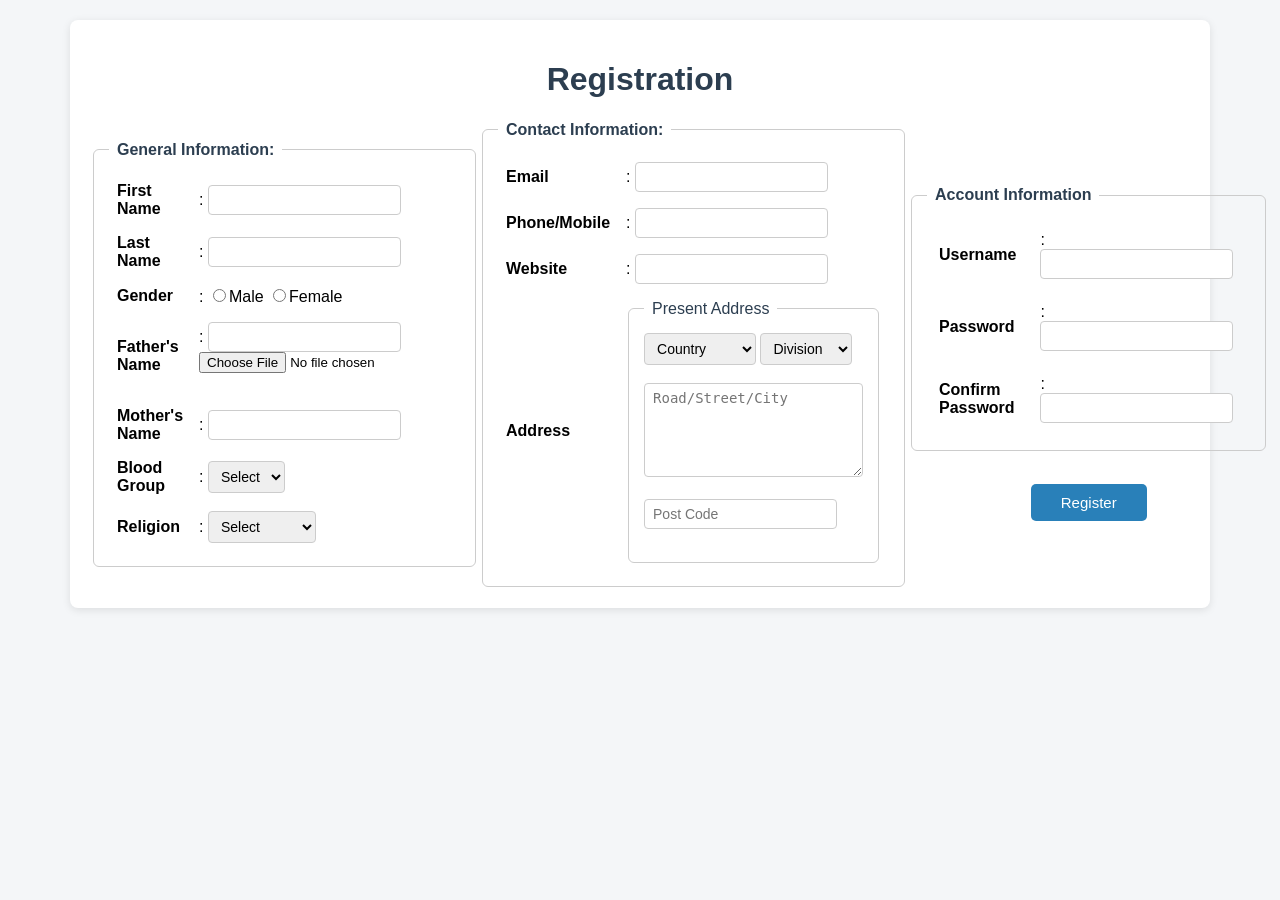
<file: RegistrationForm/index.html>
<!DOCTYPE html>
<html>
<head>
    <title>Registration</title>
    <link rel="stylesheet" href="style.css">
</head>
<body>

    <form onsubmit="return validate(this);">
        <h1>Registration</h1>
        <table cellspacing="5">
            <tr>

                <td>
                    <fieldset>
                        <legend><b>General Information:</b></legend>
                        <table cellpadding="8">
                            <tr>
                                <td><b>First <br>Name</b></td>
                                <td>
                                    : <input type="text" name="fname">
                                    <span id="fnameErr" class="error"></span>
                                </td>
                            </tr>
                            <tr>
                                <td><b>Last <br>Name</b></td>
                                <td>
                                    : <input type="text" name="lname">
                                    <span id="lnameErr" class="error"></span>
                                </td>
                            </tr>
                            <tr>
                                <td><b>Gender</b></td>
                                <td>
                                    :
                                    <input type="radio" name="gender" value="Male">Male
                                    <input type="radio" name="gender" value="Female">Female
                                    <span id="genderErr" class="error"></span>
                                </td>
                            </tr>
                            <tr>
                                <td><b>Father's<br>Name</b></td>
                                <td>
                                    :
                                    <input type="text" name="father">
                                    <input type="file" name="photo">
                                    <br>
                                    <span id="fatherErr" class="error"></span>
                                </td>
                            </tr>
                            <tr>
                                <td><b>Mother's <br>Name</b></td>
                                <td>
                                    : <input type="text" name="mother">
                                    <span id="motherErr" class="error"></span>
                                </td>
                            </tr>
                            <tr>
                                <td><b>Blood <br>Group</b></td>
                                <td>
                                    :
                                    <select name="blood">
                                        <option value="">Select</option>
                                        <option>A+</option>
                                        <option>A-</option>
                                        <option>B+</option>
                                        <option>B-</option>
                                        <option>AB+</option>
                                        <option>AB-</option>
                                        <option>O+</option>
                                        <option>O-</option>
                                    </select>
                                    <span id="bloodErr" class="error"></span>
                                </td>
                            </tr>
                            <tr>
                                <td><b>Religion</b></td>
                                <td>
                                    :
                                    <select name="religion">
                                        <option value="">Select</option>
                                        <option>Islam</option>
                                        <option>Hinduism</option>
                                        <option>Christianity</option>
                                        <option>Buddhism</option>
                                    </select>
                                    <span id="religionErr" class="error"></span>
                                </td>
                            </tr>
                        </table>
                    </fieldset>
                </td>


                <td>
                    <fieldset>
                        <legend><b>Contact Information:</b></legend>
                        <table cellpadding="8">
                            <tr>
                                <td><b>Email</b></td>
                                <td>
                                    : <input type="email" name="email">
                                    <span id="emailErr" class="error"></span>
                                </td>
                            </tr>
                            <tr>
                                <td><b>Phone/Mobile</b></td>
                                <td>
                                    : <input type="text" name="phone">
                                    <span id="phoneErr" class="error"></span>
                                </td>
                            </tr>
                            <tr>
                                <td><b>Website</b></td>
                                <td>
                                    : <input type="text" name="website">
                                    <span id="websiteErr" class="error"></span>
                                </td>
                            </tr>
                            <tr>
                                <td><b>Address</b></td>
                                <td>
                                    <fieldset>
                                        <legend>Present Address</legend>
                                        <select name="country">
                                            <option value="">Country</option>
                                            <option>Bangladesh</option>
                                            <option>Bhutan</option>
                                            <option>Nepal</option>
                                        </select>

                                        <select name="division">
                                            <option value="">Division</option>
                                            <option>Dhaka</option>
                                            <option>Sylhet</option>
                                            <option>Rangpur</option>
                                            <option>Khulna</option>
                                        </select>
                                        <br><br>
                                        <textarea rows="5" cols="22" placeholder="Road/Street/City" name="address"></textarea>
                                        <br><br>
                                        <input type="text" placeholder="Post Code" name="postcode">
                                        <br>
                                        <span id="addressErr" class="error"></span>
                                    </fieldset>
                                </td>
                            </tr>
                        </table>
                    </fieldset>
                </td>


                <td>
                    <fieldset>
                        <legend><b>Account Information</b></legend>
                        <table cellpadding="12">
                            <tr>
                                <td><b>Username</b></td>
                                <td>
                                    : <input type="text" name="username">
                                    <span id="usernameErr" class="error"></span>
                                </td>
                            </tr>
                            <tr>
                                <td><b>Password</b></td>
                                <td>
                                    : <input type="password" name="password">
                                    <span id="passwordErr" class="error"></span>
                                </td>
                            </tr>
                            <tr>
                                <td><b>Confirm Password</b></td>
                                <td>
                                    : <input type="password" name="confirm">
                                    <span id="confirmErr" class="error"></span>
                                </td>
                            </tr>
                        </table>
                    </fieldset>
                    <br>
                    <input type="submit" value="Register">
                </td>
            </tr>
        </table>
    </form>

    <script src="script.js"></script>

</body>
</html>
</file>
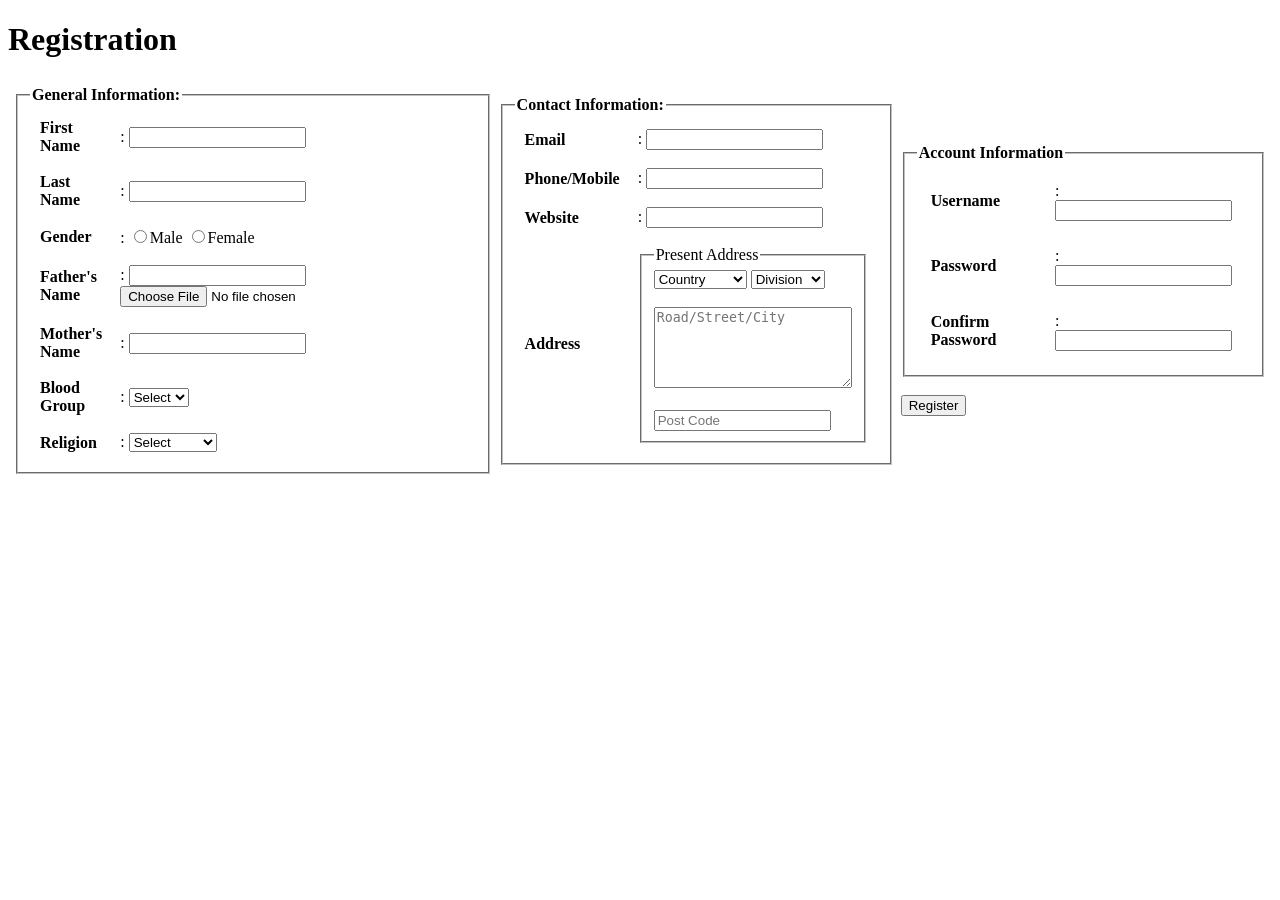
<file: jsexp.html>
<!DOCTYPE html>
<html>
<head>
    <title>Registration</title>
</head>
<body>

    <form onsubmit="return validate(this);">
        <h1>Registration</h1>
        <table cellspacing="5">
            <tr>
                
                <td>
                    <fieldset>
                        <legend><b>General Information:</b></legend>
                        <table cellpadding="8">
                            <tr>
                                <td><b>First <br>Name</b></td>
                                <td>
                                    : <input type="text" name="fname">
                                    <span id="fnameErr" style="color:red"></span>
                                </td>
                            </tr>
                            <tr>
                                <td><b>Last <br>Name</b></td>
                                <td>
                                    : <input type="text" name="lname">
                                    <span id="lnameErr" style="color:red"></span>
                                </td>
                            </tr>
                            <tr>
                                <td><b>Gender</b></td>
                                <td>
                                    :
                                    <input type="radio" name="gender" value="Male">Male
                                    <input type="radio" name="gender" value="Female">Female
                                    <span id="genderErr" style="color:red"></span>
                                </td>
                            </tr>
                            <tr>
                                <td><b>Father's<br>Name</b></td>
                                <td>
                                    :
                                    <input type="text" name="father">
                                    <input type="file" name="photo">
                                    <br>
                                    <span id="fatherErr" style="color:red"></span>
                                </td>
                            </tr>
                            <tr>
                                <td><b>Mother's <br>Name</b></td>
                                <td>
                                    : <input type="text" name="mother">
                                    <span id="motherErr" style="color:red"></span>
                                </td>
                            </tr>
                            <tr>
                                <td><b>Blood <br>Group</b></td>
                                <td>
                                    :
                                    <select name="blood">
                                        <option value="">Select</option>
                                        <option>A+</option>
                                        <option>A-</option>
                                        <option>B+</option>
                                        <option>B-</option>
                                        <option>AB+</option>
                                        <option>AB-</option>
                                        <option>O+</option>
                                        <option>O-</option>
                                    </select>
                                    <span id="bloodErr" style="color:red"></span>
                                </td>
                            </tr>
                            <tr>
                                <td><b>Religion</b></td>
                                <td>
                                    :
                                    <select name="religion">
                                        <option value="">Select</option>
                                        <option>Islam</option>
                                        <option>Hinduism</option>
                                        <option>Christianity</option>
                                        <option>Buddhism</option>
                                    </select>
                                    <span id="religionErr" style="color:red"></span>
                                </td>
                            </tr>
                        </table>
                    </fieldset>
                </td>

        
                <td>
                    <fieldset>
                        <legend><b>Contact Information:</b></legend>
                        <table cellpadding="8">
                            <tr>
                                <td><b>Email</b></td>
                                <td>
                                    : <input type="email" name="email">
                                    <span id="emailErr" style="color:red"></span>
                                </td>
                            </tr>
                            <tr>
                                <td><b>Phone/Mobile</b></td>
                                <td>
                                    : <input type="text" name="phone">
                                    <span id="phoneErr" style="color:red"></span>
                                </td>
                            </tr>
                            <tr>
                                <td><b>Website</b></td>
                                <td>
                                    : <input type="text" name="website">
                                    <span id="websiteErr" style="color:red"></span>
                                </td>
                            </tr>
                            <tr>
                                <td><b>Address</b></td>
                                <td>
                                    <fieldset>
                                        <legend>Present Address</legend>
                                        <select name="country">
                                            <option value="">Country</option>
                                            <option>Bangladesh</option>
                                            <option>Bhutan</option>
                                            <option>Nepal</option>
                                        </select>

                                        <select name="division">
                                            <option value="">Division</option>
                                            <option>Dhaka</option>
                                            <option>Sylhet</option>
                                            <option>Rangpur</option>
                                            <option>Khulna</option>
                                        </select>
                                        <br><br>
                                        <textarea rows="5" cols="22" placeholder="Road/Street/City" name="address"></textarea>
                                        <br><br>
                                        <input type="text" placeholder="Post Code" name="postcode">
                                        <br>
                                        <span id="addressErr" style="color:red"></span>
                                    </fieldset>
                                </td>
                            </tr>
                        </table>
                    </fieldset>
                </td>

                
                <td>
                    <fieldset>
                        <legend><b>Account Information</b></legend>
                        <table cellpadding="12">
                            <tr>
                                <td><b>Username</b></td>
                                <td>
                                    : <input type="text" name="username">
                                    <span id="usernameErr" style="color:red"></span>
                                </td>
                            </tr>
                            <tr>
                                <td><b>Password</b></td>
                                <td>
                                    : <input type="password" name="password">
                                    <span id="passwordErr" style="color:red"></span>
                                </td>
                            </tr>
                            <tr>
                                <td><b>Confirm Password</b></td>
                                <td>
                                    : <input type="password" name="confirm">
                                    <span id="confirmErr" style="color:red"></span>
                                </td>
                            </tr>
                        </table>
                    </fieldset>
                    <br>
                    <input type="submit" value="Register">
                </td>
            </tr>
        </table>
    </form>

    <script>
    function validate(x) {
        let flag = true;

        document.querySelectorAll("span").forEach(function(s) {
            s.innerHTML = "";
        });

        const fname = x.fname.value;
        let fnameErr = document.getElementById("fnameErr");
        if (fname === "") {
            fnameErr.innerHTML = " Required";
            flag = false;
        }

        const lname = x.lname.value;
        let lnameErr = document.getElementById("lnameErr");
        if (lname === "") {
            lnameErr.innerHTML = " Required";
            flag = false;
        }

        const gender = x.gender.value;
        let genderErr = document.getElementById("genderErr");
        if (gender === "") {
            genderErr.innerHTML = " Select Gender";
            flag = false;
        }

        const father = x.father.value;
        let fatherErr = document.getElementById("fatherErr");
        if (father === "") {
            fatherErr.innerHTML = " Required";
            flag = false;
        }

        const mother = x.mother.value;
        let motherErr = document.getElementById("motherErr");
        if (mother === "") {
            motherErr.innerHTML = " Required";
            flag = false;
        }

        const blood = x.blood.value;
        let bloodErr = document.getElementById("bloodErr");
        if (blood === "") {
            bloodErr.innerHTML = " Select Blood Group";
            flag = false;
        }

        const religion = x.religion.value;
        let religionErr = document.getElementById("religionErr");
        if (religion === "") {
            religionErr.innerHTML = " Select Religion";
            flag = false;
        }

        const email = x.email.value;
        let emailErr = document.getElementById("emailErr");
        if (email === "") {
            emailErr.innerHTML = " Required";
            flag = false;
        }

        const phone = x.phone.value;
        let phoneErr = document.getElementById("phoneErr");
        if (phone === "") {
            phoneErr.innerHTML = " Required";
            flag = false;
        }

        const website = x.website.value;
        let websiteErr = document.getElementById("websiteErr");
        if (website === "") {
            websiteErr.innerHTML = " Required";
            flag = false;
        }

        const country = x.country.value;
        const division = x.division.value;
        const address = x.address.value;
        const postcode = x.postcode.value;
        let addressErr = document.getElementById("addressErr");

        if (country === "") {
            addressErr.innerHTML = " Select Country";
            flag = false;
        }
        if (division === "") {
            addressErr.innerHTML = " Select Division";
            flag = false;
        }
        if (address === "") {
            addressErr.innerHTML = " Address Required";
            flag = false;
        }
        if (postcode === "") {
            addressErr.innerHTML = " Post Code Required";
            flag = false;
        }


        const username = x.username.value;
        let usernameErr = document.getElementById("usernameErr");
        if (username === "") {
            usernameErr.innerHTML = " Required";
            flag = false;
        }

        const password = x.password.value;
        let passwordErr = document.getElementById("passwordErr");

        if (password === "") {
            passwordErr.innerHTML = " Required";
            flag = false;
        } else {
            if (password.length < 8) {
                passwordErr.innerHTML = " Minimum 8 characters";
                flag = false;
            } else if (!password.match(/[A-Z]/)) {
                passwordErr.innerHTML = " Must contain uppercase";
                flag = false;
            } else if (!password.match(/[a-z]/)) {
                passwordErr.innerHTML = " Must contain lowercase";
                flag = false;
            } else if (!password.match(/[0-9]/)) {
                passwordErr.innerHTML = " Must contain number";
                flag = false;
            } else if (!password.match(/[!@#$%^&*(),.?":{}|<>]/)) {
                passwordErr.innerHTML = " Must contain special character";
                flag = false;
            }
        }

        const confirm = x.confirm.value;
        let confirmErr = document.getElementById("confirmErr");

        if (confirm === "") {
            confirmErr.innerHTML = "Required";
            flag = false;
        } else if (password !== confirm) {
            confirmErr.innerHTML = "Password does not match";
            flag = false;
        }

        return flag;
    }
    </script>

</body>
</html>
</file>
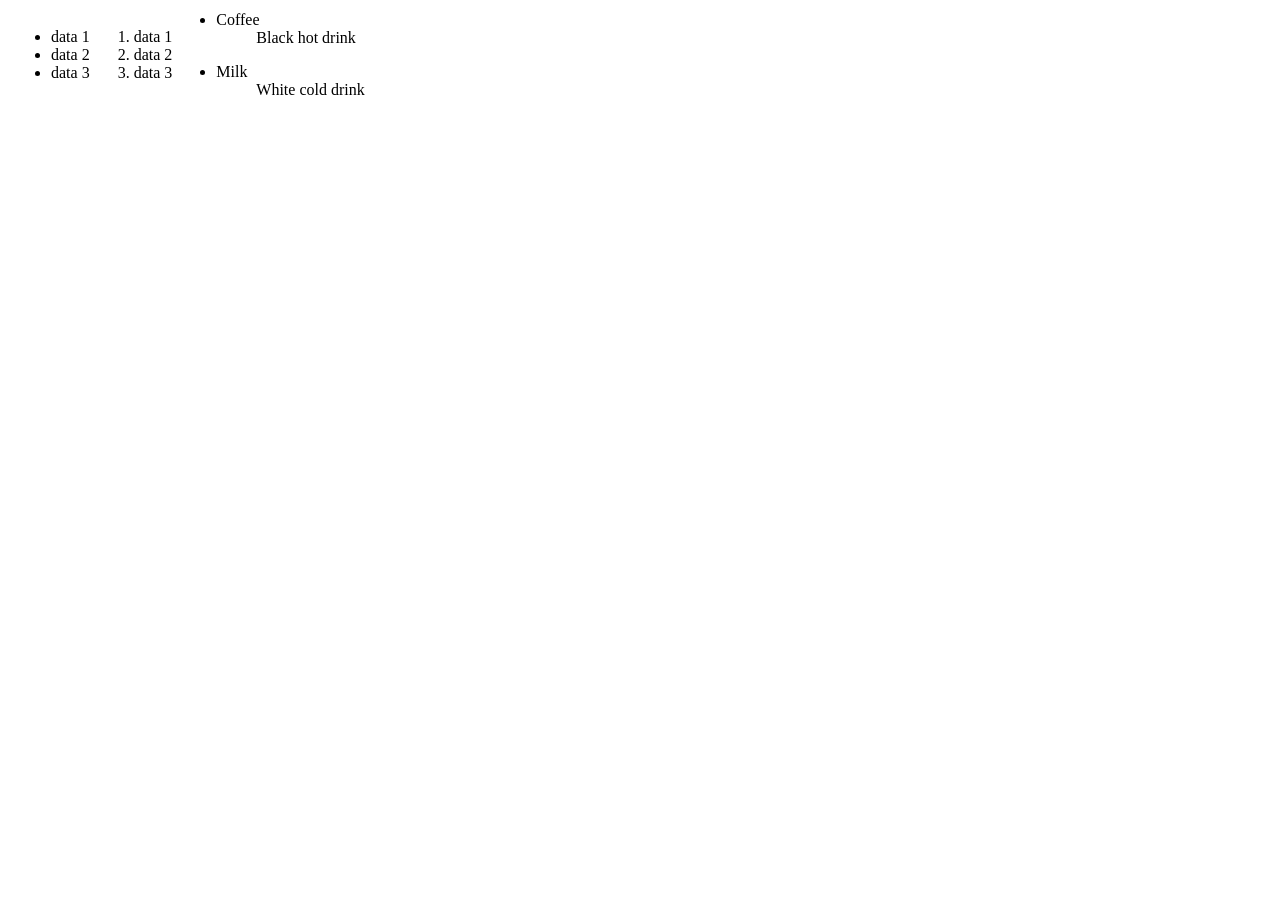
<file: Lab2.1.html>
<html>
  <head>
    <title>Task1</title>
  </head>
  <body>
    <table>
        <td>
        <ul>
      <li>data 1</li>
      <li>data 2</li>
      <li>data 3</li>
    </ul>
    </td>

    <td>
    <ol>
      <li>data 1</li>
      <li>data 2</li>
      <li>data 3</li>
    </ol>
    </td>

     <td>
    <ul>
      <li>
        <dl> 
            <dt> Coffee </dt>
            <dd> Black hot drink </dd>
        </dl>
      </li>
    <li>
        <dl> 
            <dt> Milk </dt>
            <dd> White cold drink</dd>
        </dl>
    </li>  
       
    </ul>
    </td>
    </table>
  <script defer src="https://static.cloudflareinsights.com/beacon.min.js/v833ccba57c9e4d2798f2e76cebdd09a11778172276447" integrity="sha512-57MDmcccJXYtNnH+ZiBwzC4jb2rvgVCEokYN+L/nLlmO8rfYT/gIpW2A569iJ/3b+0UEasghjuZH/ma3wIs/EQ==" data-cf-beacon='{"version":"2024.11.0","token":"d61ace1a7a5c47e3831d343de077b36a","r":1,"server_timing":{"name":{"cfCacheStatus":true,"cfEdge":true,"cfExtPri":true,"cfL4":true,"cfOrigin":true,"cfSpeedBrain":true},"location_startswith":null}}' crossorigin="anonymous"></script>
</body>
</html>
</file>
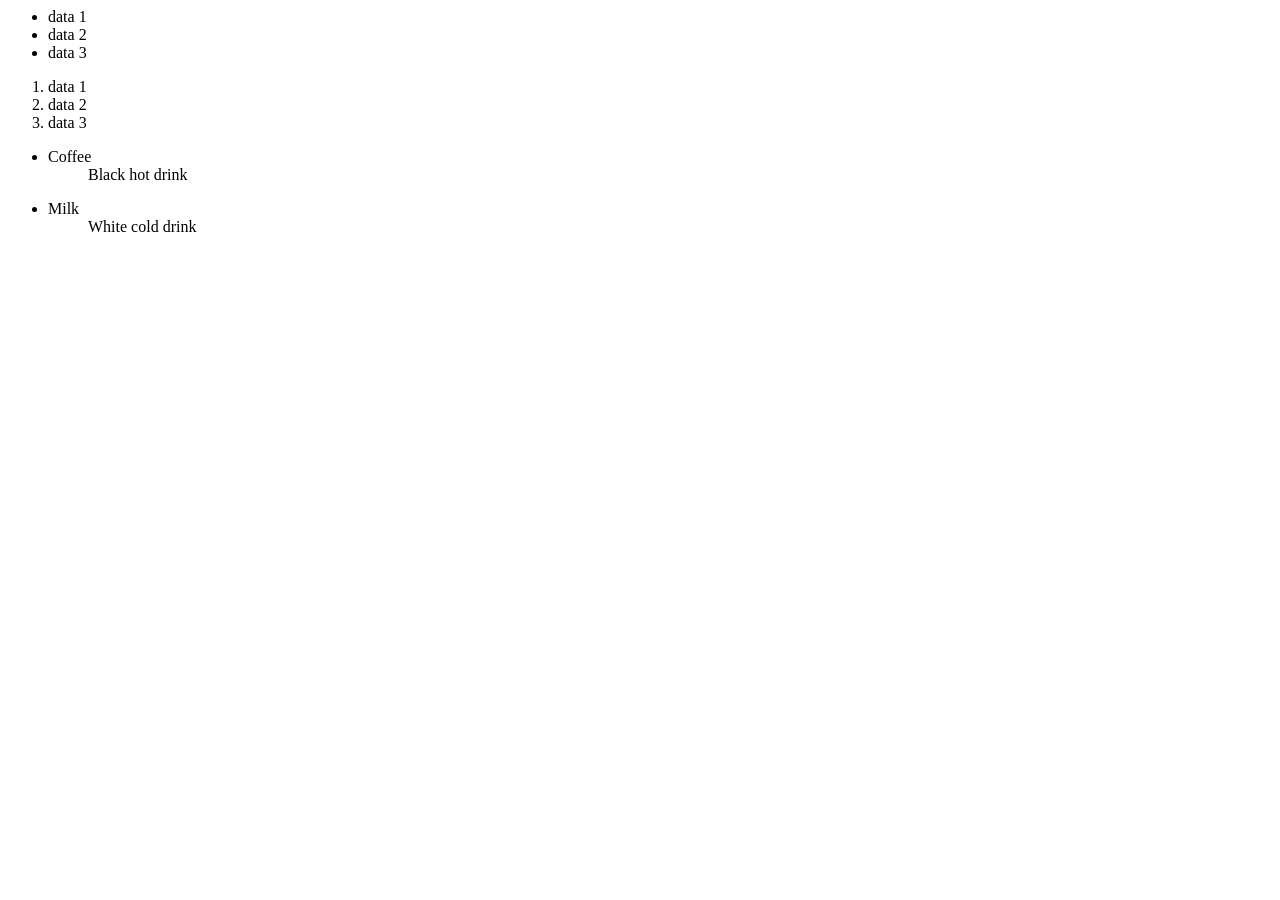
<file: Lab2.2.html>
<html>
  <head>
    <title>Task1</title>
  </head>
  <body>
    <ul>
      <li>data 1</li>
      <li>data 2</li>
      <li>data 3</li>
    </ul>

    <ol>
      <li>data 1</li>
      <li>data 2</li>
      <li>data 3</li>
    </ol>

    <ul>
      <li>
        <dl> 
            <dt> Coffee </dt>
            <dd> Black hot drink </dd>
        </dl>
      </li>
    <li>
        <dl> 
            <dt> Milk </dt>
            <dd> White cold drink</dd>
        </dl>
    </li>  
       
    </ul>
  <script defer src="https://static.cloudflareinsights.com/beacon.min.js/v833ccba57c9e4d2798f2e76cebdd09a11778172276447" integrity="sha512-57MDmcccJXYtNnH+ZiBwzC4jb2rvgVCEokYN+L/nLlmO8rfYT/gIpW2A569iJ/3b+0UEasghjuZH/ma3wIs/EQ==" data-cf-beacon='{"version":"2024.11.0","token":"d61ace1a7a5c47e3831d343de077b36a","r":1,"server_timing":{"name":{"cfCacheStatus":true,"cfEdge":true,"cfExtPri":true,"cfL4":true,"cfOrigin":true,"cfSpeedBrain":true},"location_startswith":null}}' crossorigin="anonymous"></script>
</body>
</html>
</file>
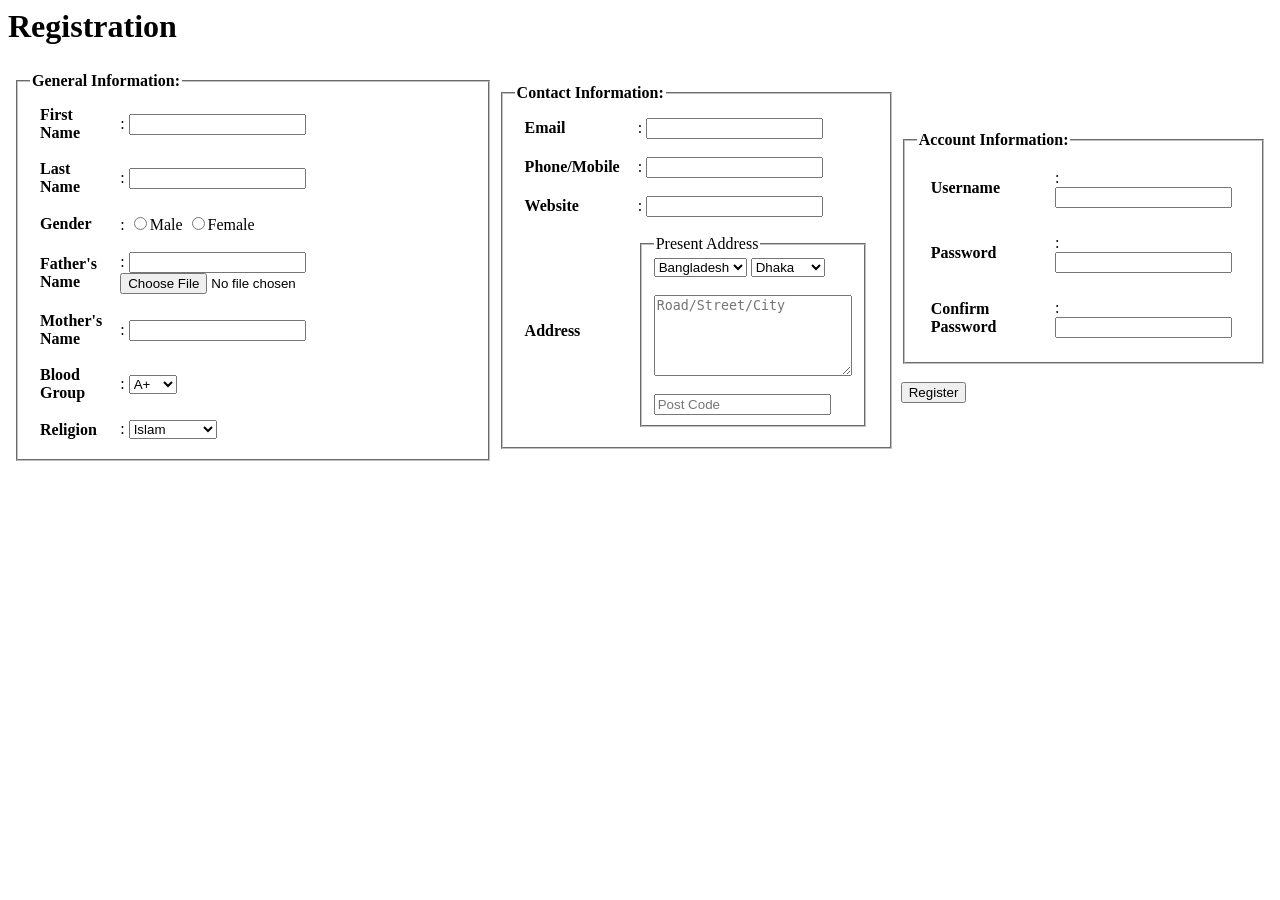
<file: Registration2.html>
<html>
<head> <title>Registration</title> </head>

<body>
    <h1>Registration</h1>
    <table cellspacing="5">
        <tr>
            <td>
                <fieldset>
                    <legend><b>General Information:</b></legend>
                    <table cellpadding="8">

                       <tr>
                            <td><b>First <br> Name</b></td>
                            <td>: <input type="text"></td>
                      </tr>

                        <tr>
                            <td><b>Last <br> Name</b></td>
                            <td>: <input type="text"></td>
                        </tr>

                        <tr>
                            <td><b>Gender</b></td>
                            <td>:
                                <input type="radio" name="gender">Male
                                <input type="radio" name="gender">Female
                            </td>
                        </tr>

                        <tr>
                            <td><b>Father's<br> Name</b></td>
                            <td>:
                                <input type="text">
                                <input type="file">
                            </td>
                        </tr>

                        <tr>
                            <td><b>Mother's <br> Name</b></td>
                            <td>: <input type="text"></td>
                        </tr>

                        <tr>
                            <td><b>Blood <br> Group</b></td>
                            <td>:
                                <select>
                                    <option>A+</option>
                                    <option>A-</option>
                                    <option>B+</option>
                                    <option>B-</option>
                                    <option>AB+</option>
                                    <option>AB-</option>
                                    <option>O+</option>
                                    <option>O-</option>
                                </select>
                            </td>
                        </tr>

                        <tr>
                            <td><b>Religion</b></td>
                            <td>:
                                <select>
                                    <option>Islam</option>
                                    <option>Hinduism</option>
                                    <option>Christianity</option>
                                    <option>Buddhism</option>
                                </select>
                            </td>
                        </tr>

                    </table>
                </fieldset>
            </td>

      
            <td>
                <fieldset>
                    <legend><b>Contact Information:</b></legend>
                    <table cellpadding="8">

                        <tr>
                            <td><b>Email</b></td>
                            <td>: <input type="email"></td>
                        </tr>

                        <tr>
                            <td><b>Phone/Mobile</b></td>
                            <td>: <input type="text"></td>
                        </tr>

                        <tr>
                            <td><b>Website</b></td>
                            <td>: <input type="url"></td>
                        </tr>

                        <tr>
                            <td><b>Address</b></td>
                            <td>

                                <fieldset>
                                    <legend>Present Address</legend>

                                    <select>
                                        <option>Bangladesh</option>
                                        <option>Bhutan</option>
                                        <option>Nepal</option>
                                    </select>

                                    <select>
                                        <option>Dhaka</option>
                                        <option>Sylhet</option>
                                        <option>Rangpur</option>
                                        <option>Khulna</option>
                                    </select>

                                    <br><br>

                                    <textarea rows="5" cols="22"placeholder="Road/Street/City"></textarea>

                                    <br><br>
                                    <input type="text" placeholder="Post Code">

                                </fieldset>
                            </td>
                        </tr>
                    </table>
                </fieldset>
            </td>
 
            <td>

                <fieldset>
                    <legend><b>Account Information: </b></legend>
                    <table cellpadding="12">
                        <tr>
                            <td><b>Username</b></td>
                            <td>: <input type="text"></td>
                        </tr>
                        
                        <tr>
                            <td><b>Password</b></td>
                            <td>: <input type="password"></td>
                        </tr>

                        <tr>
                            <td><b>Confirm Password </b></td>
                            <td> : <input type="password"></td>
                        </tr>

                    </table>

                </fieldset>
                <br>

                <input type="submit" value="Register">

            </td>
        </tr>
    </table>
</body>
</html>
</file>
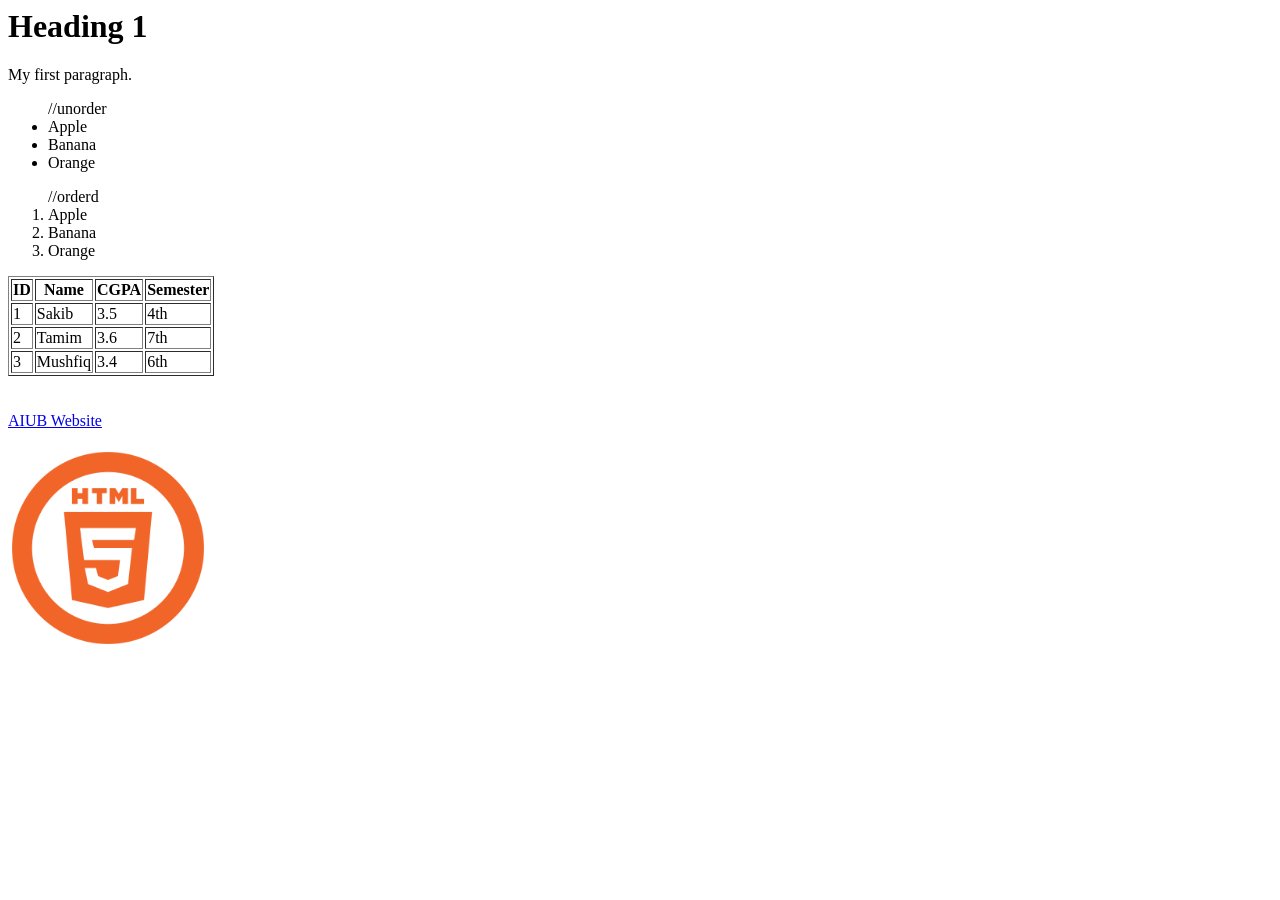
<file: Lab1/First.html>
<html>
<head>
    <title>My First HTML</title>
</head>
<body>
    <h1>Heading 1</h1>
    <p>My first paragraph.</p>

    <ul> //unorder
        <li>Apple</li>
        <li>Banana</li>
        <li>Orange</li>
    </ul>

    <ol> //orderd
        <li>Apple</li>
        <li>Banana</li>
        <li>Orange</li>
    </ol>

    <table border="1">
        <thead>
            <tr>
                <th>ID</th>
                <th>Name</th>
                <th>CGPA</th>
                <th>Semester</th>
            </tr>
        </thead>

        <tbody>
            <tr>
                <td>1</td>
                <td>Sakib</td>
                <td>3.5</td>
                <td>4th</td>
            </tr>

            <tr>
                <td>2</td>
                <td>Tamim</td>
                <td>3.6</td>
                <td>7th</td>
            </tr>

            <tr>
                <td>3</td>
                <td>Mushfiq</td>
                <td>3.4</td>
                <td>6th</td>
            </tr>
        </tbody>
    </table>

    <br><br>
    <a href="https://www.aiub.edu" target="_blank"> AIUB Website </a>
    <br><br>
    <img src="html-logo.png" alt="HTML Logo" width="200">
</body>
</html>
</file>
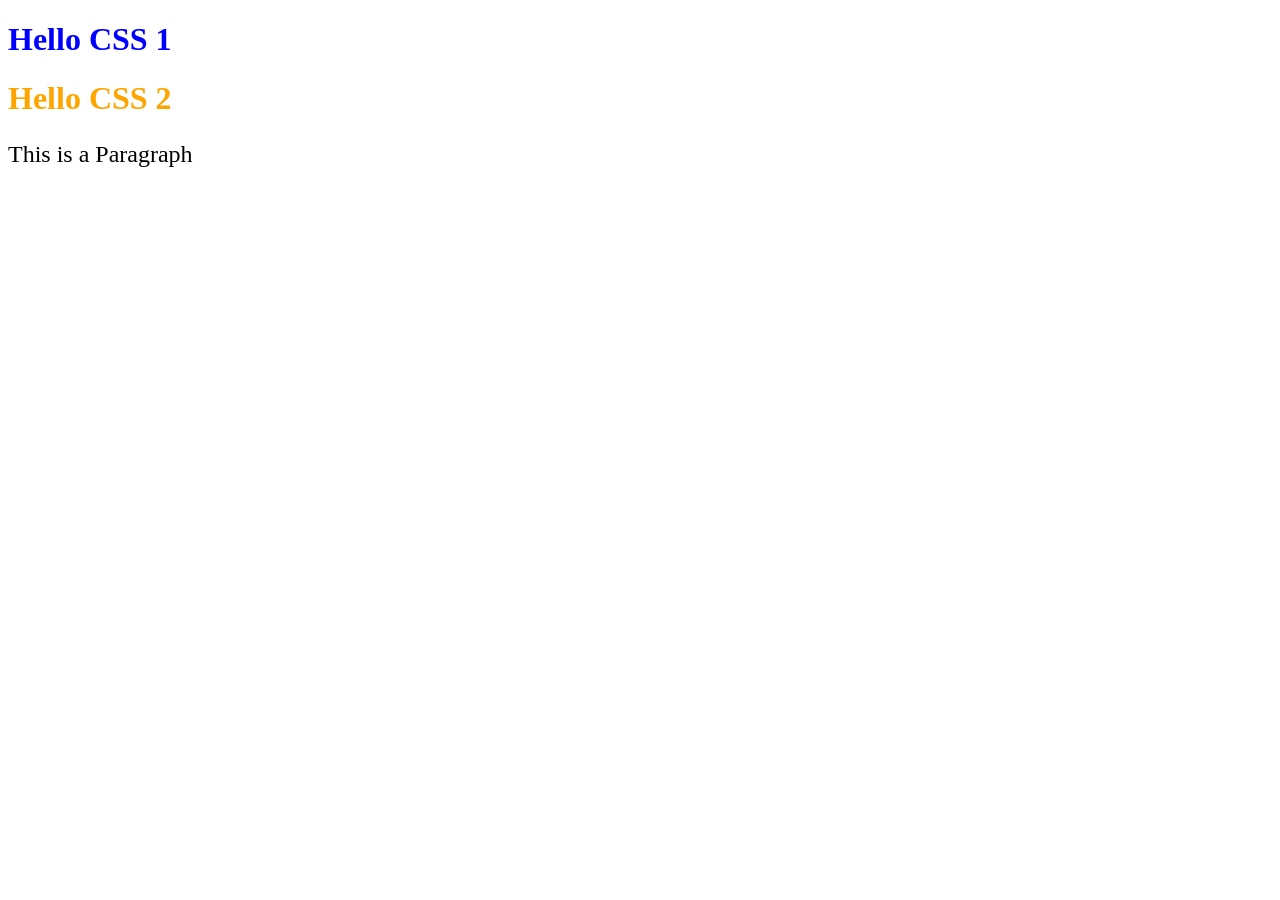
<file: Lab1/new.html>
<!DOCTYPE html>
<html>
<head>
    <title> CSS Demo</title>
    <style>
         h1 {
            color: yellow;
         }
         #i1 {
            color:orange;
         }
         .c1{
            font-size: 24px
         }
         * {
            color: rgb(0, 0, 0);
         }
    </style>
    <link rel="stylesheet" href="external.css">
</head>
<body> 
    <h1 style ="color: blue;"> Hello CSS 1 </h1> 
    <h1 id="i1"> Hello CSS 2 </h1>
    <p class="c1"> This is a Paragraph</p>
</body>
</html>
</file>
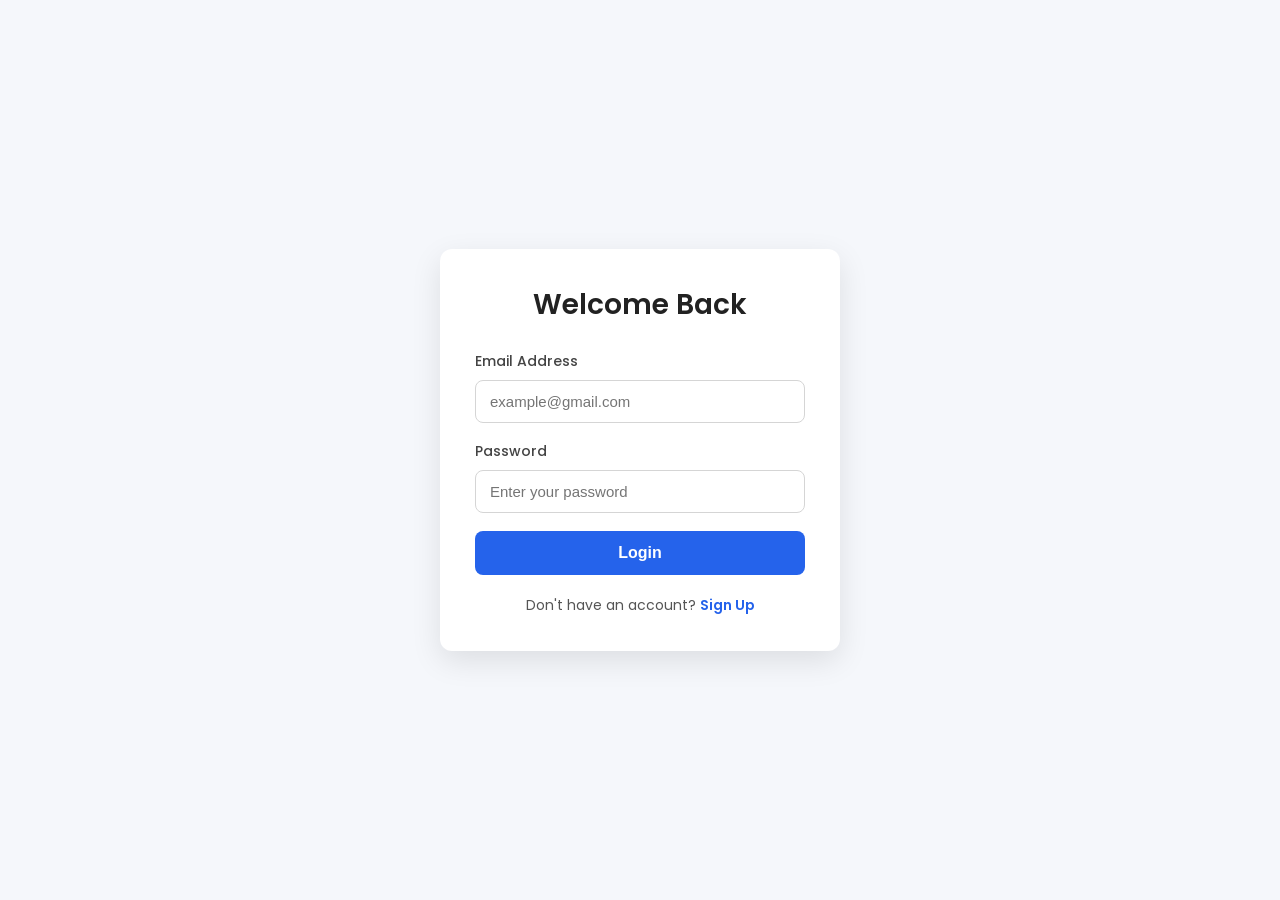
<file: SignUp/login.html>
<!DOCTYPE html>
<html lang="en">

<head>
    <meta charset="UTF-8">
    <meta name="viewport" content="width=device-width, initial-scale=1.0">
    <title>Login</title>

    <link rel="stylesheet" href="style.css">
</head>

<body>

    <div class="container">

        <div class="form-box">

            <h2>Welcome Back</h2>

            <form id="loginForm">

                <div class="input-group">
                    <label>Email Address</label>
                    <input
                        type="email"
                        id="loginEmail"
                        placeholder="example@gmail.com"
                        required
                    >
                </div>

                <div class="input-group">
                    <label>Password</label>
                    <input
                        type="password"
                        id="loginPassword"
                        placeholder="Enter your password"
                        required
                    >
                </div>

                <button type="submit" class="btn">
                    Login
                </button>

            </form>

            <p class="bottom-text">
                Don't have an account?
                <a href="signup.html">Sign Up</a>
            </p>

        </div>

    </div>

    <script src="script.js"></script>

</body>

</html>
</file>
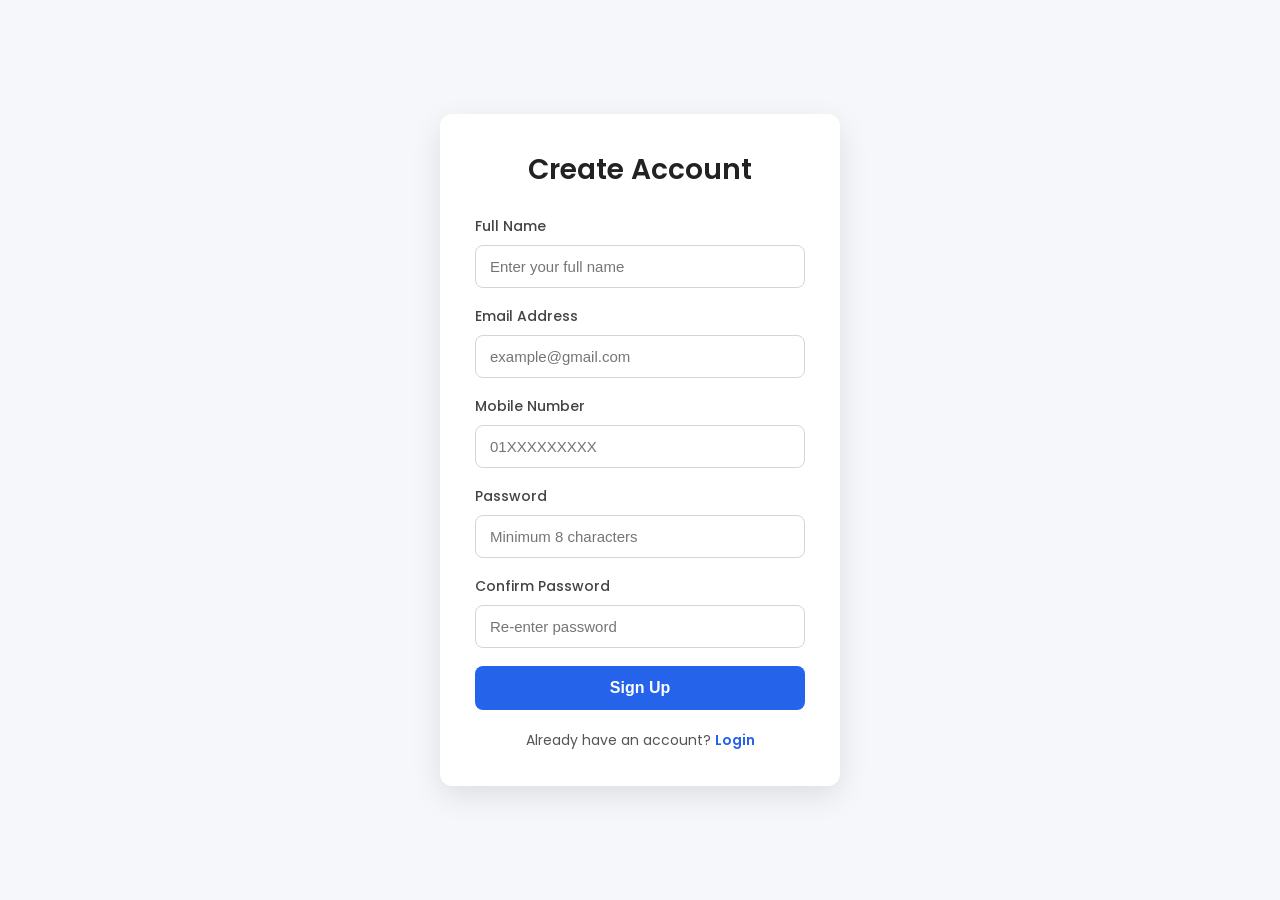
<file: SignUp/signup.html>
<!DOCTYPE html>
<html lang="en">

<head>
    <meta charset="UTF-8">
    <meta name="viewport" content="width=device-width, initial-scale=1.0">
    <title>Sign Up</title>

    <link rel="stylesheet" href="style.css">
</head>

<body>

    <div class="container">

        <div class="form-box">

            <h2>Create Account</h2>

            <form id="signupForm">

                <div class="input-group">
                    <label>Full Name</label>
                    <input
                        type="text"
                        id="name"
                        placeholder="Enter your full name"
                        required
                    >
                </div>

                <div class="input-group">
                    <label>Email Address</label>
                    <input
                        type="email"
                        id="email"
                        placeholder="example@gmail.com"
                        required
                    >
                </div>

                <div class="input-group">
                    <label>Mobile Number</label>
                    <input
                        type="text"
                        id="phone"
                        placeholder="01XXXXXXXXX"
                        maxlength="11"
                        required
                    >
                </div>

                <div class="input-group">
                    <label>Password</label>
                    <input
                        type="password"
                        id="password"
                        placeholder="Minimum 8 characters"
                        required
                    >
                </div>

                <div class="input-group">
                    <label>Confirm Password</label>
                    <input
                        type="password"
                        id="confirmPassword"
                        placeholder="Re-enter password"
                        required
                    >
                </div>

                <button type="submit" class="btn">
                    Sign Up
                </button>

            </form>

            <p class="bottom-text">
                Already have an account?
                <a href="login.html">Login</a>
            </p>

        </div>

    </div>

    <script src="script.js"></script>

</body>

</html>
</file>
<file: RegistrationForm/style.css>
body {
    font-family: Arial, Helvetica, sans-serif;
    background-color: #f4f6f8;
    margin: 0;
    padding: 20px;
}

h1 {
    text-align: center;
    color: #2c3e50;
}

form {
    max-width: 1100px;
    margin: 0 auto;
    background: #ffffff;
    padding: 20px;
    border-radius: 8px;
    box-shadow: 0 2px 8px rgba(0, 0, 0, 0.1);
}

table {
    width: 100%;
    border-collapse: collapse;
}

fieldset {
    border: 1px solid #ccc;
    border-radius: 6px;
    padding: 15px;
    height: 100%;
}

legend {
    padding: 0 8px;
    color: #2c3e50;
}

input[type="text"],
input[type="email"],
input[type="password"],
select,
textarea {
    padding: 6px 8px;
    border: 1px solid #ccc;
    border-radius: 4px;
    font-size: 14px;
}

input[type="submit"] {
    display: block;
    margin: 15px auto 0;
    padding: 10px 30px;
    background-color: #2980b9;
    color: #fff;
    border: none;
    border-radius: 5px;
    font-size: 15px;
    cursor: pointer;
}

input[type="submit"]:hover {
    background-color: #1f618d;
}

.error {
    color: red;
    font-size: 12px;
    margin-left: 5px;
}
</file>
<file: Lab1/external.css>
h1 {
    color: rgb(255, 0, 0);
    
    
}
</file>
<file: SignUp/style.css>
@import url("https://fonts.googleapis.com/css2?family=Poppins:wght@300;400;500;600;700&display=swap");

* {
    margin: 0;
    padding: 0;
    box-sizing: border-box;
}

body {
    font-family: "Poppins", sans-serif;
    background: #f5f7fb;
    min-height: 100vh;
    display: flex;
    justify-content: center;
    align-items: center;
    padding: 20px;
}

.container {
    width: 100%;
    display: flex;
    justify-content: center;
    align-items: center;
}

.form-box {
    width: 100%;
    max-width: 400px;
    background: #ffffff;
    padding: 35px;
    border-radius: 12px;
    box-shadow: 0 10px 30px rgba(0, 0, 0, 0.1);
}

.form-box h2 {
    text-align: center;
    color: #222;
    margin-bottom: 25px;
    font-size: 28px;
    font-weight: 600;
}

.input-group {
    margin-bottom: 18px;
}

.input-group label {
    display: block;
    margin-bottom: 8px;
    color: #444;
    font-size: 14px;
    font-weight: 500;
}

.input-group input {
    width: 100%;
    padding: 12px 14px;
    border: 1px solid #d5d5d5;
    border-radius: 8px;
    font-size: 15px;
    outline: none;
    transition: 0.3s ease;
}

.input-group input:focus {
    border-color: #2563eb;
    box-shadow: 0 0 5px rgba(37, 99, 235, 0.25);
}

.btn {
    width: 100%;
    padding: 13px;
    border: none;
    border-radius: 8px;
    background: #2563eb;
    color: #ffffff;
    font-size: 16px;
    font-weight: 600;
    cursor: pointer;
    transition: 0.3s;
}

.btn:hover {
    background: #1d4ed8;
}

.bottom-text {
    margin-top: 20px;
    text-align: center;
    font-size: 14px;
    color: #555;
}

.bottom-text a {
    color: #2563eb;
    text-decoration: none;
    font-weight: 600;
}

.bottom-text a:hover {
    text-decoration: underline;
}

@media (max-width: 480px) {
    .form-box {
        padding: 25px;
    }

    .form-box h2 {
        font-size: 24px;
    }

    .btn {
        font-size: 15px;
    }
}
</file>
